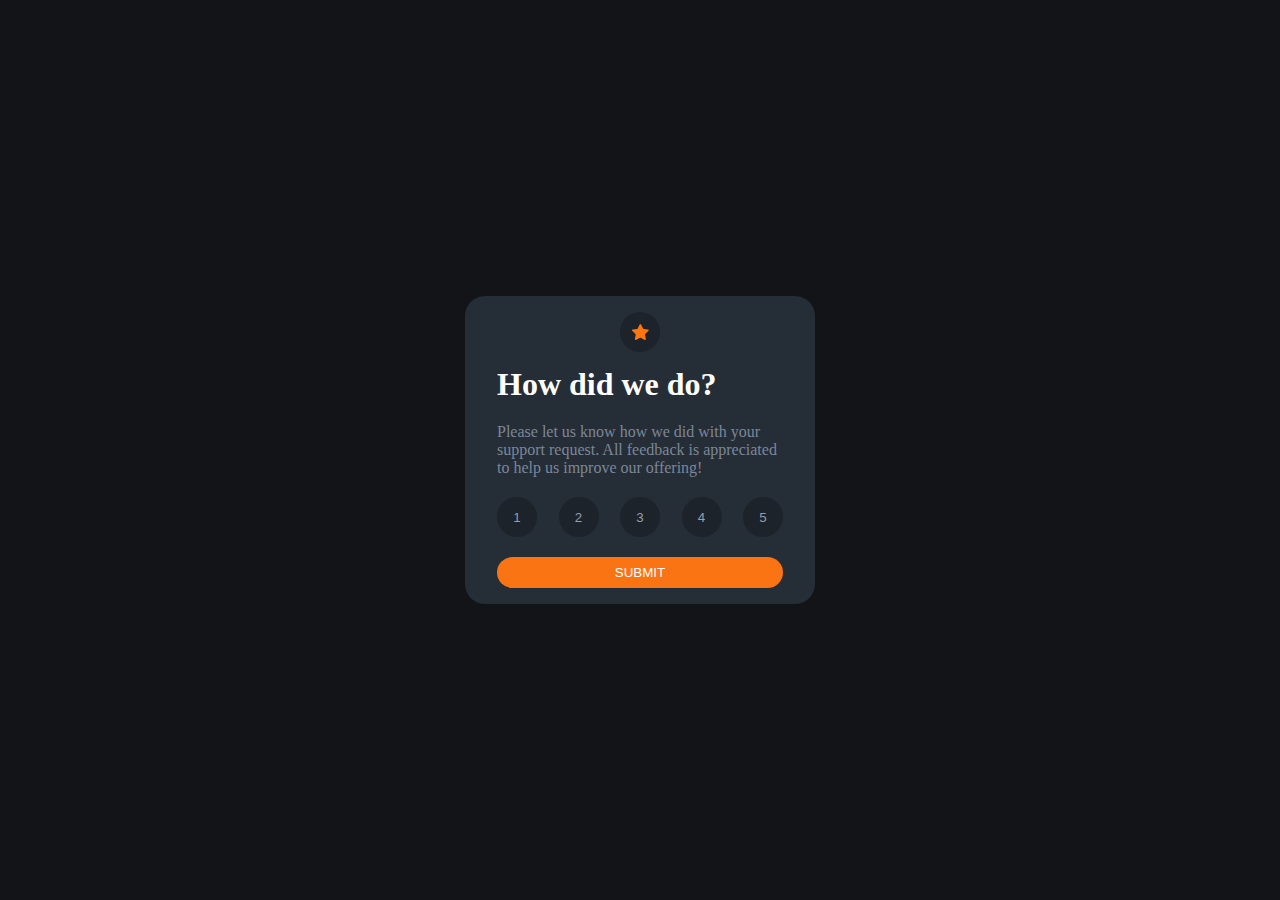
<file: index.html>
<!DOCTYPE html>
<html lang="en">
  <head>
    <meta charset="UTF-8" />
    <meta name="viewport" content="width=device-width, initial-scale=1.0" />
    <!-- displays site properly based on user's device -->

    <link
      rel="icon"
      type="image/png"
      sizes="32x32"
      href="./images/favicon-32x32.png"
    />

    <link rel="stylesheet" href="css/style.css" />

    <script src="js/index.js" defer></script>

    <title>Frontend Mentor | Interactive rating component</title>
  </head>
  <body>
    <!-- Rating state start -->

    <div class="card card__1">
      <div class="card__image">
        <img src="images/icon-star.svg" alt="icon-star" />
      </div>

      <div class="card__content">
        <h1>How did we do?</h1>

        <p>
          Please let us know how we did with your support request. All feedback
          is appreciated to help us improve our offering!
        </p>
        <div class="rate">
          <button class="rating">1</button>
          <button class="rating">2</button>
          <button class="rating">3</button>
          <button class="rating">4</button>
          <button class="rating">5</button>
        </div>

        <button id="submit">Submit</button>
      </div>
    </div>

    <!-- Rating state end -->

    <!-- Thank you state start -->

    <div class="card card__2 hidden">
      <div class="card__image">
        <img
          src="images/illustration-thank-you.svg"
          alt="illustration-thank-you"
        />
      </div>

      <div class="card__user-rate">
        <p>
          You selected
          <span class="rates">5</span>
          out of 5
        </p>
      </div>

      <div class="card__content">
        <h2>Thank you!</h2>
        <p>
          We appreciate you taking the time to give a rating. If you ever need
          more support, don’t hesitate to get in touch!
        </p>
        <button id="rate-again">rate again</button>
      </div>
    </div>

    <!-- Thank you state end -->
  </body>
</html>
</file>
<file: css/style.css>
/*------------ VARIABLES------- */

:root {
  --Orange: hsl(25, 97%, 53%);
  --White: hsl(0, 0%, 100%);
  --Light-Grey: hsl(217, 12%, 63%);
  --Medium-Grey: hsl(216, 12%, 54%);
  --Dark-Blue: hsl(213, 19%, 18%);
  --Very-Dark-Blue: hsl(216, 12%, 8%);
}

*,
*::before,
*::after {
  margin: 0;
  padding: 0;
  box-sizing: border-box;
}

body {
  min-height: 100vh;
  display: flex;
  flex-direction: column;
  justify-content: center;
  align-items: center;

  background-color: var(--Very-Dark-Blue);

  margin-inline: 2rem;
}

.card {
  max-width: 350px;
  display: flex;
  flex-direction: column;
  gap: 0.9rem;

  background-color: var(--Dark-Blue);

  color: var(--Medium-Grey);

  padding: 1rem 2rem;

  border-radius: 20px;
}

.card__image {
  background-color: hsla(216, 12%, 8%, 0.4);
  color: var(--Light-Grey);
  width: 40px;
  aspect-ratio: 1;
  border-radius: 50%;

  display: flex;
  justify-content: center;
  align-items: center;
}

.card__content {
  display: flex;
  flex-direction: column;
  gap: 20px;
}

.card__content h1 {
  color: var(--White);
}

.card__content .rate {
  display: flex;
  justify-content: space-between;
  cursor: pointer;
}

.card__content .rate button {
  background-color: hsla(216, 12%, 8%, 0.4);
  color: var(--Light-Grey);

  width: 40px;
  aspect-ratio: 1;
}

.card__content .rate button:hover {
  background-color: var(--Orange);
  color: var(--White);
}

.card__content button {
  text-transform: uppercase;
  background-color: var(--Orange);
  color: var(--White);
  border: 0;
  border-radius: 50px;
  padding: 0.5rem 0;
  cursor: pointer;
}

.card__content button:hover {
  background-color: var(--White);
  color: var(--Orange);
}

.card__2 {
  display: flex;
  align-items: center;
  justify-content: center;
  margin: 0 auto;
  text-align: center;
}

.hidden {
  display: none;
}

.card__image {
  display: flex;
  justify-content: center;
  align-items: center;
  margin: 0 auto;
}

.card__content h2 {
  color: var(--White);
}

.card__user-rate {
  background-color: var(--Dark-Blue);
  padding: 5px 20px;
  border-radius: 20px;
}

.card__user-rate p {
  color: var(--Orange);
}
</file>
